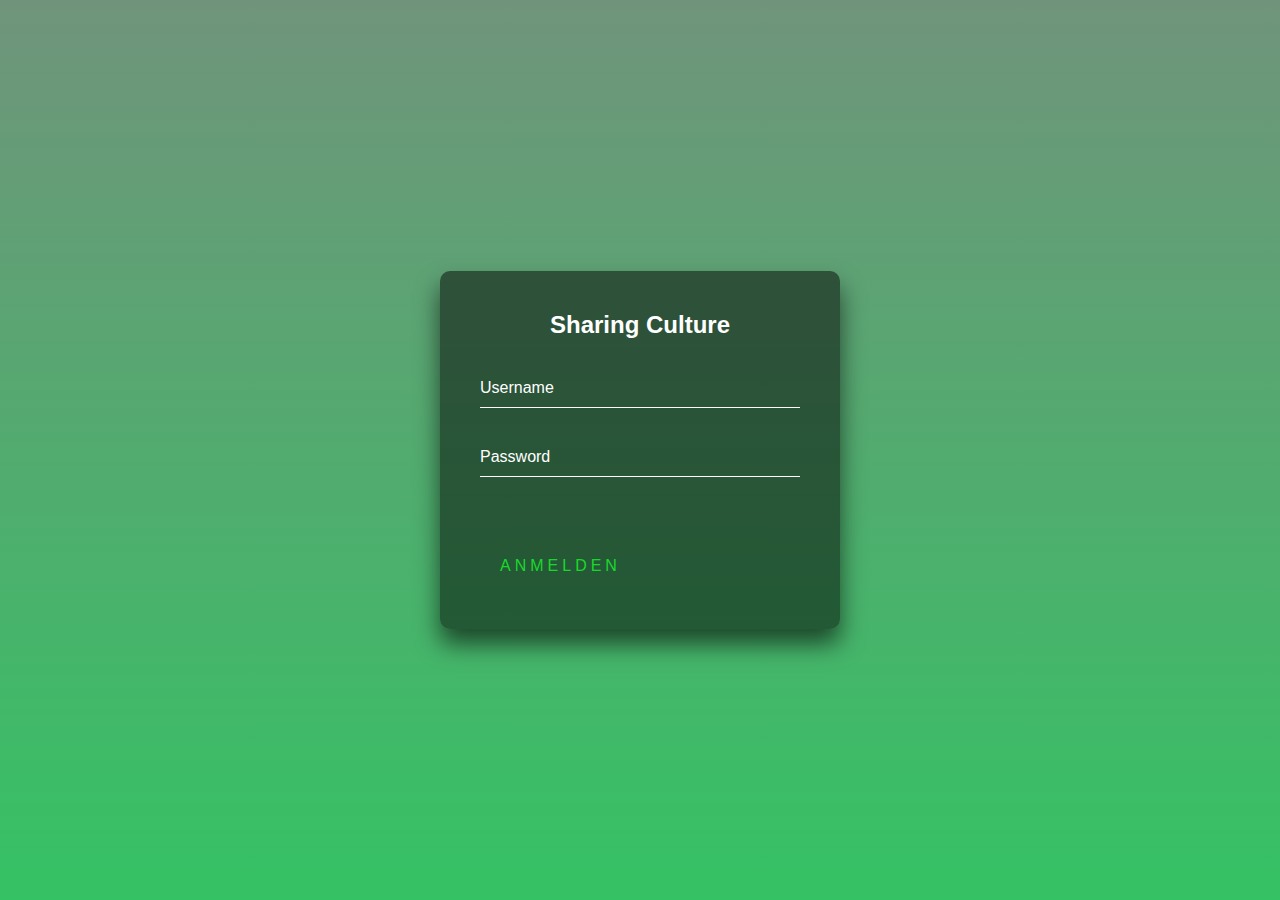
<file: index.html>
<!DOCTYPE html>
<html lang="de">
    <head>
        <link rel="stylesheet" href="main.css">    
    </head>
        <body>
            <div class="login-box">
                <h2>Sharing Culture</h2>
                <form>
                  <div class="user-box">
                    <input type="text" name="" required="">
                    <label>Username</label>
                  </div>
                  <div class="user-box">
                    <input type="password" name="" required="">
                    <label>Password</label>
                  </div>
                  <a href="#">
                    <span></span>
                    <span></span>
                    <span></span>
                    <span></span>
                    Anmelden
                  </a>
                </form>
              </div>
        </body>
</html>
</file>
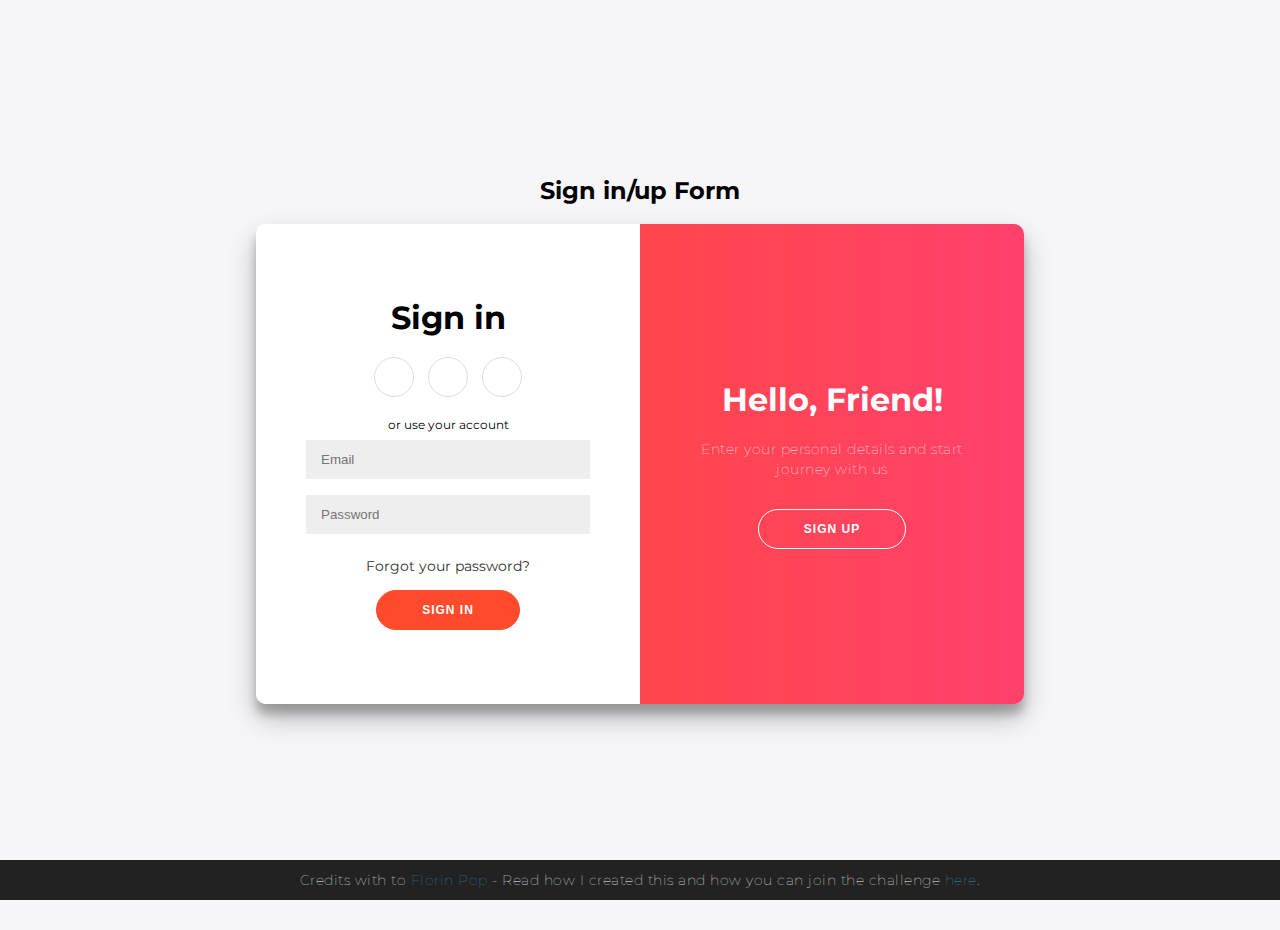
<file: 2/index2.html>
<!DOCTYPE html>
<html lang="de">
    <head>
        <link rel="stylesheet" href="../2/secondary.css">
		<script src="../2/Script.js"></script> 
	</head>
<h2>Sign in/up Form</h2>
<div class="container" id="container">
	<div class="form-container sign-up-container">
		<form action="#">
			<h1>Create Account</h1>
			<div class="social-container">
				<a href="#" class="social"><i class="fab fa-facebook-f"></i></a>
				<a href="#" class="social"><i class="fab fa-google-plus-g"></i></a>
				<a href="#" class="social"><i class="fab fa-linkedin-in"></i></a>
			</div>
			<span>or use your email for registration</span>
			<input type="text" placeholder="Name" />
			<input type="email" placeholder="Email" />
			<input type="password" placeholder="Password" />
			<button>Sign Up</button>
		</form>
	</div>
	<div class="form-container sign-in-container">
		<form action="#">
			<h1>Sign in</h1>
			<div class="social-container">
				<a href="#" class="social"><i class="fab fa-facebook-f"></i></a>
				<a href="#" class="social"><i class="fab fa-google-plus-g"></i></a>
				<a href="#" class="social"><i class="fab fa-linkedin-in"></i></a>
			</div>
			<span>or use your account</span>
			<input type="email" placeholder="Email" />
			<input type="password" placeholder="Password" />
			<a href="#">Forgot your password?</a>
			<button>Sign In</button>
		</form>
	</div>
	<div class="overlay-container">
		<div class="overlay">
			<div class="overlay-panel overlay-left">
				<h1>Welcome Back!</h1>
				<p>To keep connected with us please login with your personal info</p>
				<button class="ghost" id="signIn">Sign In</button>
			</div>
			<div class="overlay-panel overlay-right">
				<h1>Hello, Friend!</h1>
				<p>Enter your personal details and start journey with us</p>
				<button class="ghost" id="signUp">Sign Up</button>
			</div>
		</div>
	</div>
</div>

<footer>
	<p>
		<!--@TODO: Hier anpassen mit Informationen zu SharingCulture-->
		Credits with <i class="fa fa-heart"></i> to
		<a target="_blank" href="https://florin-pop.com">Florin Pop</a>
		- Read how I created this and how you can join the challenge
		<a target="_blank" href="https://www.florin-pop.com/blog/2019/03/double-slider-sign-in-up-form/">here</a>.
	</p>
</footer>
</file>
<file: main.css>
html {
    height: 100%;
  }
  body {
    margin:0;
    padding:0;
    font-family: Bahnschrift, Arial, Helvetica, sans-serif;
    background: linear-gradient(#70947b, #35c264);
  }
  
  .login-box {
    position: absolute;
    top: 50%;
    left: 50%;
    width: 400px;
    padding: 40px;
    transform: translate(-50%, -50%);
    background: rgba(0,0,0,.5);
    box-sizing: border-box;
    box-shadow: 0 15px 25px rgba(0,0,0,.6);
    border-radius: 10px;
  }
  
  .login-box h2 {
    margin: 0 0 30px;
    padding: 0;
    color: #fff;
    text-align: center;
  }
  
  .login-box .user-box {
    position: relative;
  }
  
  .login-box .user-box input {
    width: 100%;
    padding: 10px 0;
    font-size: 16px;
    color: #fff;
    margin-bottom: 30px;
    border: none;
    border-bottom: 1px solid #fff;
    outline: none;
    background: transparent;
  }
  .login-box .user-box label {
    position: absolute;
    top:0;
    left: 0;
    padding: 10px 0;
    font-size: 16px;
    color: #fff;
    pointer-events: none;
    transition: .5s;
  }
  
  .login-box .user-box input:focus ~ label,
  .login-box .user-box input:valid ~ label {
    top: -20px;
    left: 0;
    color: #03f403;
    font-size: 12px;
  }
  
  .login-box form a {
    position: relative;
    display: inline-block;
    padding: 10px 20px;
    color: #19d829;
    font-size: 16px;
    text-decoration: none;
    text-transform: uppercase;
    overflow: hidden;
    transition: .5s;
    margin-top: 40px;
    letter-spacing: 4px
  }
  
  .login-box a:hover {
    background: #04fa7f;
    color: #fff;
    border-radius: 5px;
    box-shadow: 0 0 5px #0a8541,
                0 0 25px #0a8541,
                0 0 50px #0a8541,
                0 0 100px #0a8541;
  }
  
  .login-box a span {
    position: absolute;
    display: block;
  }
  
  .login-box a span:nth-child(1) {
    top: 0;
    left: -100%;
    width: 100%;
    height: 2px;
    background: linear-gradient(90deg, transparent, #0a8541);
    animation: btn-anim1 1s linear infinite;
  }
  
  @keyframes btn-anim1 {
    0% {
      left: -100%;
    }
    50%,100% {
      left: 100%;
    }
  }
  
  .login-box a span:nth-child(2) {
    top: -100%;
    right: 0;
    width: 2px;
    height: 100%;
    background: linear-gradient(180deg, transparent, #0ed869);
    animation: btn-anim2 1s linear infinite;
    animation-delay: .25s
  }
  
  @keyframes btn-anim2 {
    0% {
      top: -100%;
    }
    50%,100% {
      top: 100%;
    }
  }
  
  .login-box a span:nth-child(3) {
    bottom: 0;
    right: -100%;
    width: 100%;
    height: 2px;
    background: linear-gradient(270deg, transparent, #0a8541);
    animation: btn-anim3 1s linear infinite;
    animation-delay: .5s
  }
  
  @keyframes btn-anim3 {
    0% {
      right: -100%;
    }
    50%,100% {
      right: 100%;
    }
  }
  
  .login-box a span:nth-child(4) {
    bottom: -100%;
    left: 0;
    width: 2px;
    height: 100%;
    background: linear-gradient(360deg, transparent, #0a8541);
    animation: btn-anim4 1s linear infinite;
    animation-delay: .75s
  }
  
  @keyframes btn-anim4 {
    0% {
      bottom: -100%;
    }
    50%,100% {
      bottom: 100%;
    }
  }
</file>
<file: 2/secondary.css>
@import url('https://fonts.googleapis.com/css?family=Montserrat:400,800');

* {
	box-sizing: border-box;
}

body {
	background: #f6f5f7;
	display: flex;
	justify-content: center;
	align-items: center;
	flex-direction: column;
	font-family: 'Montserrat', sans-serif;
	height: 100vh;
	margin: -20px 0 50px;
}

h1 {
	font-weight: bold;
	margin: 0;
}

h2 {
	text-align: center;
}

p {
	font-size: 14px;
	font-weight: 100;
	line-height: 20px;
	letter-spacing: 0.5px;
	margin: 20px 0 30px;
}

span {
	font-size: 12px;
}

a {
	color: #333;
	font-size: 14px;
	text-decoration: none;
	margin: 15px 0;
}

button {
	border-radius: 20px;
	border: 1px solid #FF4B2B;
	background-color: #FF4B2B;
	color: #FFFFFF;
	font-size: 12px;
	font-weight: bold;
	padding: 12px 45px;
	letter-spacing: 1px;
	text-transform: uppercase;
	transition: transform 80ms ease-in;
}

button:active {
	transform: scale(0.95);
}

button:focus {
	outline: none;
}

button.ghost {
	background-color: transparent;
	border-color: #FFFFFF;
}

form {
	background-color: #FFFFFF;
	display: flex;
	align-items: center;
	justify-content: center;
	flex-direction: column;
	padding: 0 50px;
	height: 100%;
	text-align: center;
}

input {
	background-color: #eee;
	border: none;
	padding: 12px 15px;
	margin: 8px 0;
	width: 100%;
}

.container {
	background-color: #fff;
	border-radius: 10px;
  	box-shadow: 0 14px 28px rgba(0,0,0,0.25), 
			0 10px 10px rgba(0,0,0,0.22);
	position: relative;
	overflow: hidden;
	width: 768px;
	max-width: 100%;
	min-height: 480px;
}

.form-container {
	position: absolute;
	top: 0;
	height: 100%;
	transition: all 0.6s ease-in-out;
}

.sign-in-container {
	left: 0;
	width: 50%;
	z-index: 2;
}

.container.right-panel-active .sign-in-container {
	transform: translateX(100%);
}

.sign-up-container {
	left: 0;
	width: 50%;
	opacity: 0;
	z-index: 1;
}

.container.right-panel-active .sign-up-container {
	transform: translateX(100%);
	opacity: 1;
	z-index: 5;
	animation: show 0.6s;
}

@keyframes show {
	0%, 49.99% {
		opacity: 0;
		z-index: 1;
	}
	
	50%, 100% {
		opacity: 1;
		z-index: 5;
	}
}

.overlay-container {
	position: absolute;
	top: 0;
	left: 50%;
	width: 50%;
	height: 100%;
	overflow: hidden;
	transition: transform 0.6s ease-in-out;
	z-index: 100;
}

.container.right-panel-active .overlay-container{
	transform: translateX(-100%);
}

.overlay {
	background: #FF416C;
	background: -webkit-linear-gradient(to right, #FF4B2B, #FF416C);
	background: linear-gradient(to right, #FF4B2B, #FF416C);
	background-repeat: no-repeat;
	background-size: cover;
	background-position: 0 0;
	color: #FFFFFF;
	position: relative;
	left: -100%;
	height: 100%;
	width: 200%;
  	transform: translateX(0);
	transition: transform 0.6s ease-in-out;
}

.container.right-panel-active .overlay {
  	transform: translateX(50%);
}

.overlay-panel {
	position: absolute;
	display: flex;
	align-items: center;
	justify-content: center;
	flex-direction: column;
	padding: 0 40px;
	text-align: center;
	top: 0;
	height: 100%;
	width: 50%;
	transform: translateX(0);
	transition: transform 0.6s ease-in-out;
}

.overlay-left {
	transform: translateX(-20%);
}

.container.right-panel-active .overlay-left {
	transform: translateX(0);
}

.overlay-right {
	right: 0;
	transform: translateX(0);
}

.container.right-panel-active .overlay-right {
	transform: translateX(20%);
}

.social-container {
	margin: 20px 0;
}

.social-container a {
	border: 1px solid #DDDDDD;
	border-radius: 50%;
	display: inline-flex;
	justify-content: center;
	align-items: center;
	margin: 0 5px;
	height: 40px;
	width: 40px;
}

footer {
    background-color: #222;
    color: #fff;
    font-size: 14px;
    bottom: 0;
    position: fixed;
    left: 0;
    right: 0;
    text-align: center;
    z-index: 999;
}

footer p {
    margin: 10px 0;
}

footer i {
    color: red;
}

footer a {
    color: #3c97bf;
    text-decoration: none;
}
</file>
